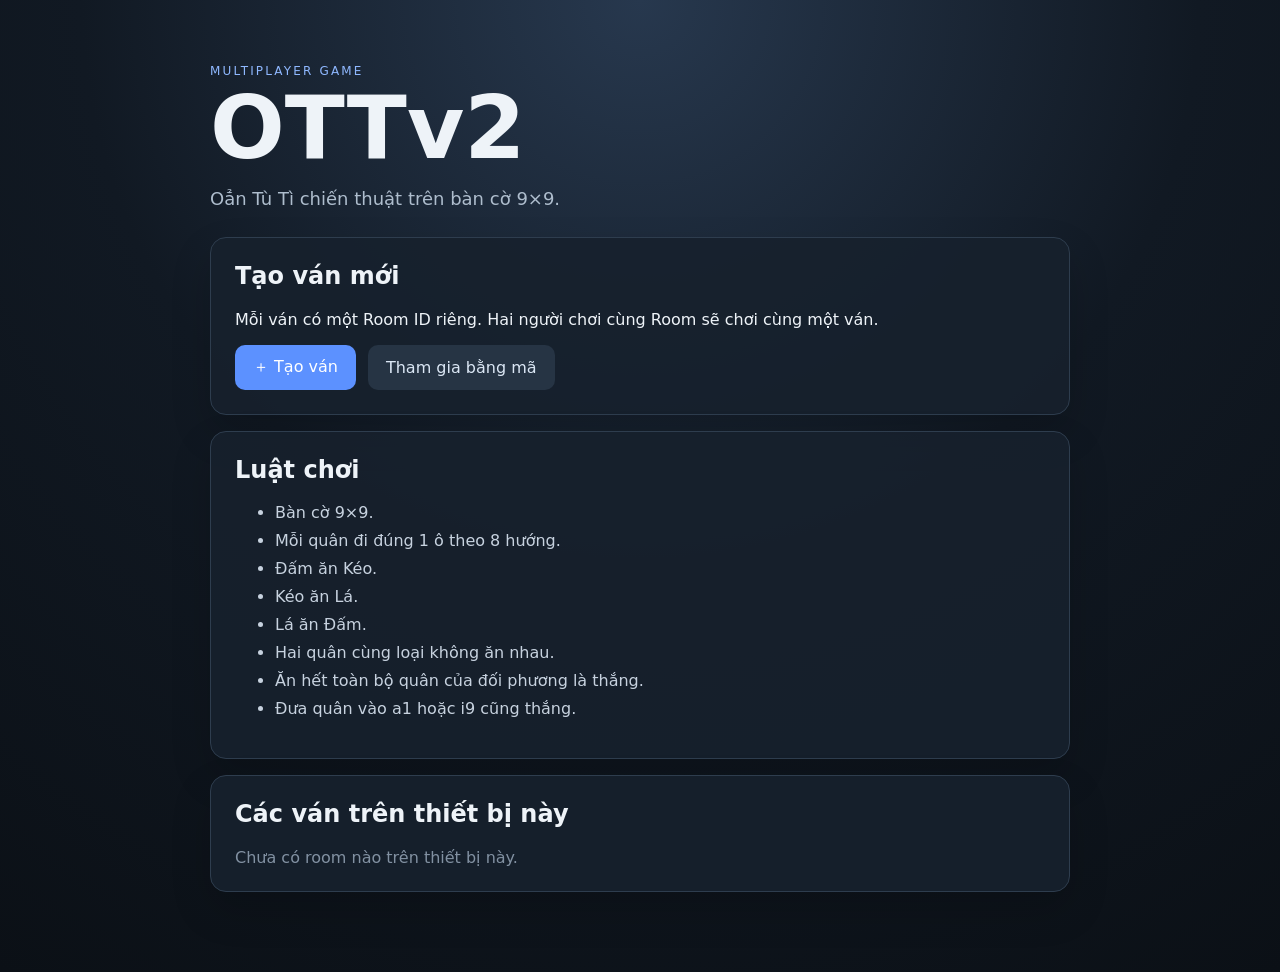
<file: index.html>
<!DOCTYPE html>
<html lang="vi">

<head>

    <meta charset="UTF-8">

    <meta
        name="viewport"
        content="width=device-width, initial-scale=1.0">

    <title>OTTv2 - Lobby</title>

    <link
        rel="stylesheet"
        href="./css/lobby.css">

</head>


<body>

    <main class="lobby">


        <section class="hero">

            <p class="eyebrow">
                MULTIPLAYER GAME
            </p>

            <h1>
                OTTv2
            </h1>

            <p>
                Oẳn Tù Tì chiến thuật
                trên bàn cờ 9×9.
            </p>

        </section>



        <section class="panel">

            <h2>
                Tạo ván mới
            </h2>

            <p>
                Mỗi ván có một Room ID riêng.
                Hai người chơi cùng Room sẽ
                chơi cùng một ván.
            </p>


            <div class="actions">

                <button
                    id="create-game"
                    class="primary">

                    ＋ Tạo ván

                </button>


                <button
                    id="join-game"
                    class="secondary">

                    Tham gia bằng mã

                </button>

            </div>

        </section>



        <section class="panel">

            <h2>
                Luật chơi
            </h2>

            <ul>

                <li>
                    Bàn cờ 9×9.
                </li>

                <li>
                    Mỗi quân đi đúng 1 ô
                    theo 8 hướng.
                </li>

                <li>
                    Đấm ăn Kéo.
                </li>

                <li>
                    Kéo ăn Lá.
                </li>

                <li>
                    Lá ăn Đấm.
                </li>

                <li>
                    Hai quân cùng loại
                    không ăn nhau.
                </li>

                <li>
                    Ăn hết toàn bộ quân
                    của đối phương là thắng.
                </li>

                <li>
                    Đưa quân vào a1 hoặc i9
                    cũng thắng.
                </li>

            </ul>

        </section>



        <section class="panel">

            <h2>
                Các ván trên thiết bị này
            </h2>

            <div
                id="recent-rooms"
                class="rooms">
            </div>

        </section>

    </main>


    <script
        type="module"
        src="./js/lobby.js">
    </script>

</body>

</html>
</file>
<file: css/lobby.css>
* {
    box-sizing: border-box;
}


body {

    margin: 0;

    min-height: 100vh;

    font-family:
        Inter,
        system-ui,
        Arial,
        sans-serif;

    color: #eef3f8;

    background:
        radial-gradient(
            circle at top,
            #27384e 0,
            #111923 48%,
            #0b1016 100%
        );
}


.lobby {

    width: min(860px, 92vw);

    margin: 0 auto;

    padding: 64px 0;

}


.hero {

    margin-bottom: 28px;

}


.eyebrow {

    margin: 0 0 8px;

    letter-spacing: .18em;

    font-size: 12px;

    color: #8fb8ff;

}


h1 {

    margin: 0;

    font-size:
        clamp(
            48px,
            9vw,
            88px
        );

    line-height: .95;

}


.hero p:not(.eyebrow) {

    color: #aebdcd;

    font-size: 18px;

}


.panel {

    padding: 24px;

    margin: 16px 0;

    background:
        rgba(23, 33, 45, .9);

    border:
        1px solid #2e3d4e;

    border-radius: 16px;

    box-shadow:
        0 18px 40px
        rgba(0, 0, 0, .16);

}


h2 {

    margin-top: 0;

}


.actions {

    display: flex;

    gap: 12px;

    flex-wrap: wrap;

}


button {

    border: 0;

    border-radius: 10px;

    padding: 12px 18px;

    font: inherit;

    cursor: pointer;

}


.primary {

    background: #5c91ff;

    color: white;

}


.secondary {

    background: #263444;

    color: #dbe7f5;

}


button:hover {

    filter: brightness(1.08);

}


li {

    margin: 9px 0;

    color: #c7d2df;

}


.rooms {

    display: grid;

    gap: 10px;

}


.room-row {

    display: flex;

    align-items: center;

    justify-content: space-between;

    gap: 12px;

    padding: 13px;

    background: #121b25;

    border-radius: 10px;

}


.room-row code {

    color: #9fc2ff;

}


.muted {

    color: #8291a2;

}
</file>
